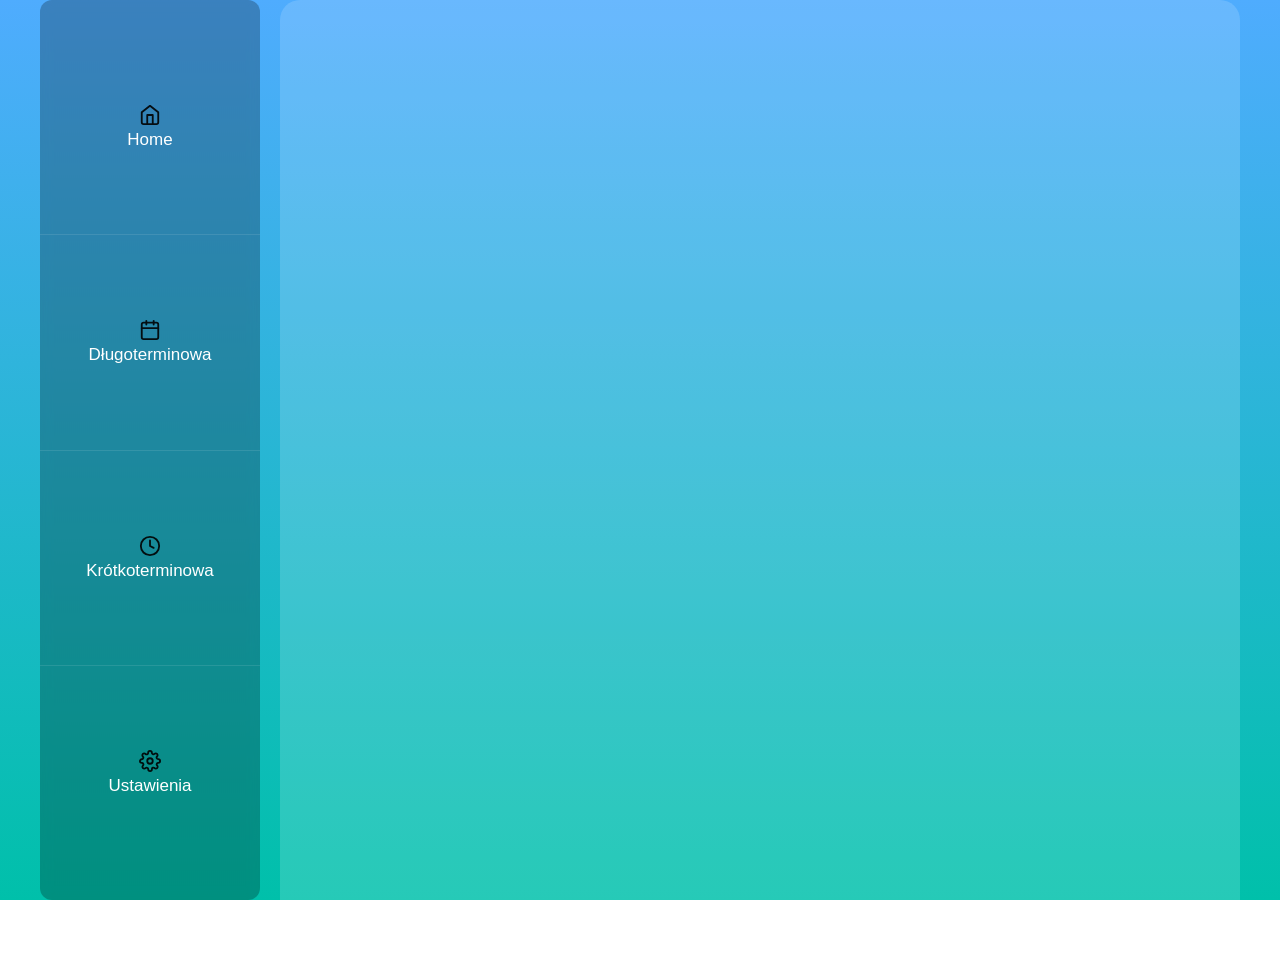
<file: index.html>
<!DOCTYPE html>
<html lang="pl">
<head>
    <meta charset="UTF-8">
    <meta name="viewport" content="width=device-width, initial-scale=1.0">
    <title>Aplikacja Pogodowa</title>
    <link rel="stylesheet" href="style.css"/>
    
    <script src="js/core.js" defer></script>
    <script src="js/index.js" defer></script>
</head>

<body>

<div class="app">
    
    <nav>
        <a href="index.html" class="nav-item">
            <img src="img/home.svg">
            <span>Home</span>
        </a>

        <a href="longTerm.html" class="nav-item">
            <img src="img/calendar.svg">
            <span>Długoterminowa</span>
        </a>

        <a href="shortTerm.html" class="nav-item">
            <img src="img/clock.svg">
            <span>Krótkoterminowa</span>
        </a>

        <a href="settings.html" class="nav-item">
            <img src="img/settings.svg">
            <span>Ustawienia</span>
        </a>
    </nav>
    <main id="home" class="view">

        <header>
            <h2></h2>
            <p></p>

            <div class="center">
                <div class="big-temp"></div>
            </div>
        </header>

        <section class="current-stats">
            <div class="row">
            </div>

            <div class="row">
            </div>
        </section>

        <section class="daily-forecast">
            <div class="tile-grid"></div>
        </section>

    </main>


</div>

</body>
</html>
</file>
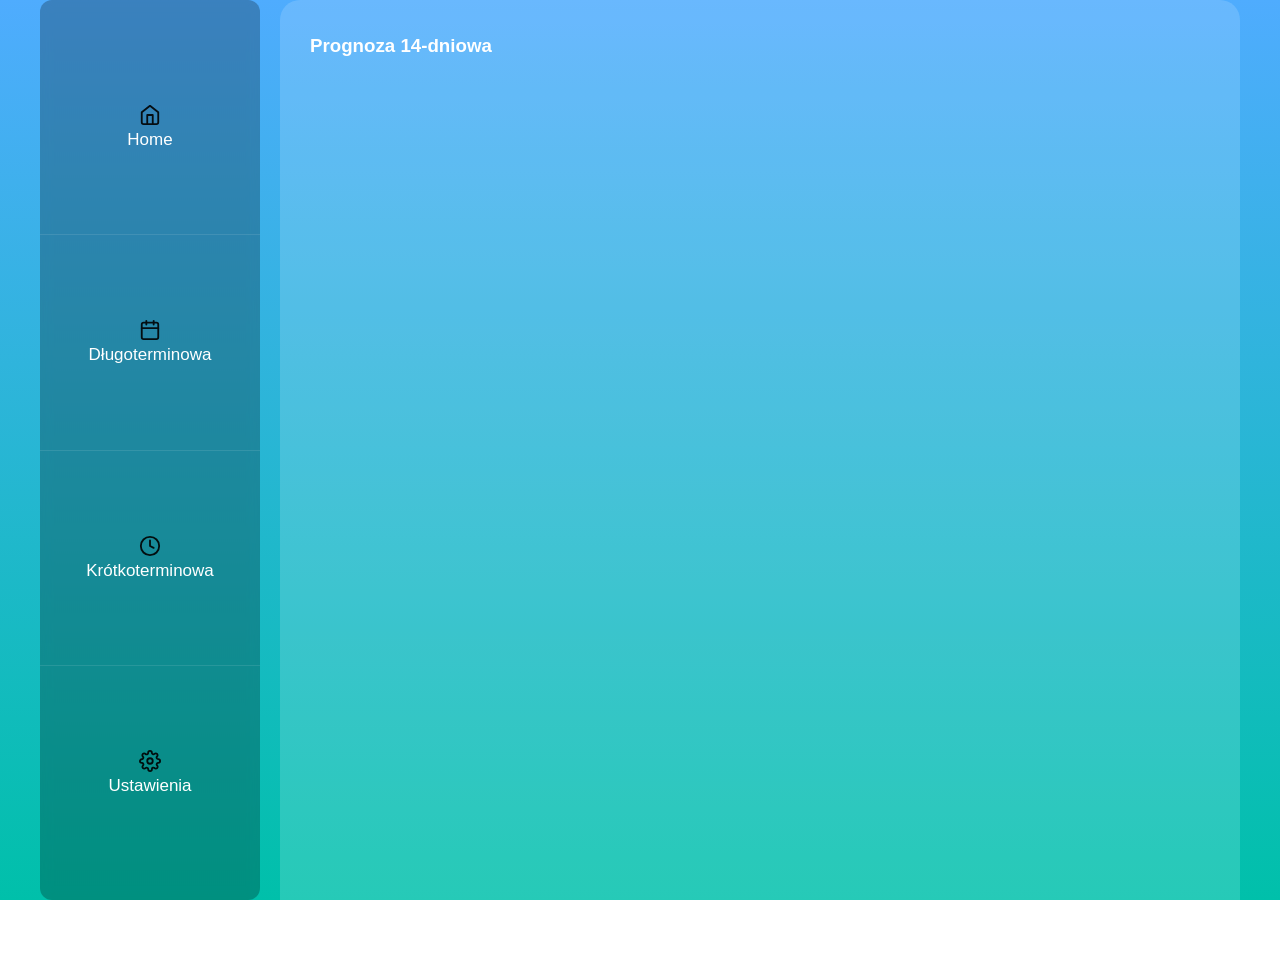
<file: longTerm.html>
<!DOCTYPE html>
<html lang="pl">
<head>
    <meta charset="UTF-8">
    <meta name="viewport" content="width=device-width, initial-scale=1.0">
    <title>Aplikacja Pogodowa</title>

    <link rel="stylesheet" href="style.css"/>
    <script src="js/core.js" defer></script>
    <script src="js/longTerm.js" defer></script>
</head>

<body>

<div class="app">

    <nav>
        <a href="index.html" class="nav-item">
            <img src="img/home.svg">
            <span>Home</span>
        </a>

        <a href="longTerm.html" class="nav-item">
            <img src="img/calendar.svg">
            <span>Długoterminowa</span>
        </a>

        <a href="shortTerm.html" class="nav-item">
            <img src="img/clock.svg">
            <span>Krótkoterminowa</span>
        </a>

        <a href="settings.html" class="nav-item">
            <img src="img/settings.svg">
            <span>Ustawienia</span>
        </a>
    </nav>

    <main id="week" class="view">

        <header>
            <h1 id="location"></h1>
            <h3>Prognoza 14-dniowa</h3>
        </header>

        <section class="weekly-forecast content">
            <ul class="forecast-list"></ul>
        </section>

    </main>


</div>

</body>
</html>
</file>
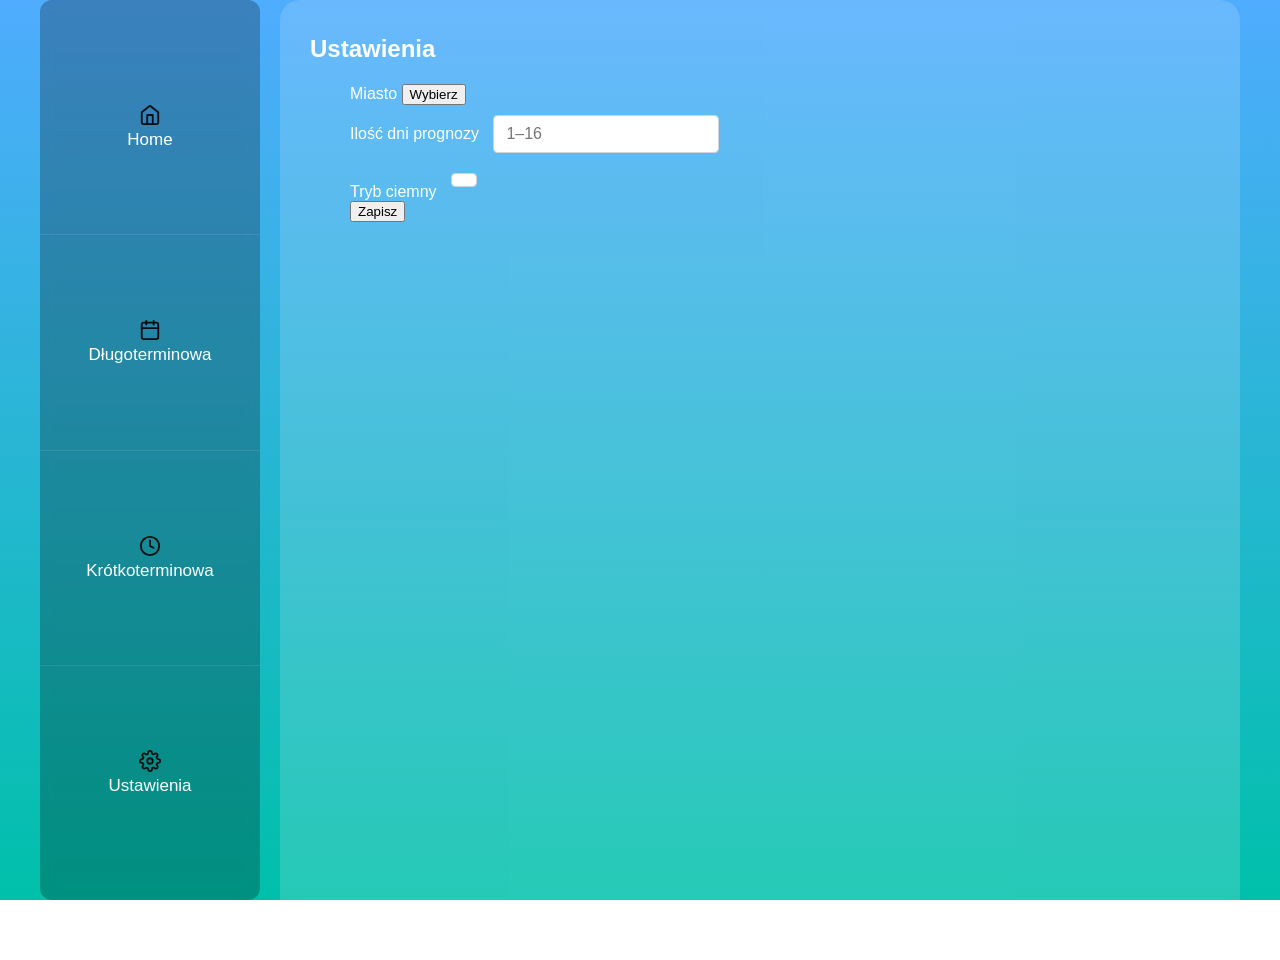
<file: settings.html>
<!DOCTYPE html>
<html lang="pl">
<head>
<meta charset="UTF-8">
<meta name="viewport" content="width=device-width, initial-scale=1.0">
<title>Aplikacja Pogodowa</title>
<link rel="stylesheet" href="style.css"/>
<script src="js/core.js" defer></script>
<script src="js/settings.js" defer></script>
</head>

<body>

<div class="app">
    
    <nav>
        <a href="index.html" class="nav-item">
            <img src="img/home.svg">
            <span>Home</span>
        </a>

        <a href="longTerm.html" class="nav-item">
            <img src="img/calendar.svg">
            <span>Długoterminowa</span>
        </a>

        <a href="shortTerm.html" class="nav-item">
            <img src="img/clock.svg">
            <span>Krótkoterminowa</span>
        </a>

        <a href="settings.html" class="nav-item">
            <img src="img/settings.svg">
            <span>Ustawienia</span>
        </a>
    </nav>
    <main id="settings" class="view">

        <header>
            <h2>Ustawienia</h2>
        </header>

        <section class="settings-section">
            <ul class="settings-list">

                <li>
                    <p id="cityNameLabel"></p>
                    <label for="citySearch">Miasto</label>
                    <button id="citySearch">Wybierz</button>
                </li>
                <li>
                    <label for="days">Ilość dni prognozy</label>
                    <input type="number" id="days" min="1" max="16" placeholder="1–16">
                </li>
                <li>
                    <label for="darkmode">Tryb ciemny</label>
                    <input width="32px" type="checkbox" id="darkmode">
                </li>

                <li>
                    <button class="save-btn" id="save-btn">Zapisz</button>
                </li>

                <li>
                    <h2 id="saveMessage"></h2>
                </li>

            </ul>
        </section>

        <section class="modal-city" id="modal-city">
            <div class="modal-inner">

                <header class="modal-top">
                    <h2>Wyszukaj miasto</h2>
                    <button class="modal-close" id="modal-close">&#10006;</button>
                </header>

                <input type="text" id="cityName" placeholder="Wpisz nazwę miasta..." onkeyup="loadCityNames()">

                <ul class="city-names">
                    <li id="city-name-1"></li>
                    <li id="city-name-2"></li>
                    <li id="city-name-3"></li>
                </ul>

            </div>
        </section>

    </main>



</div>

</body>
</html>
</file>
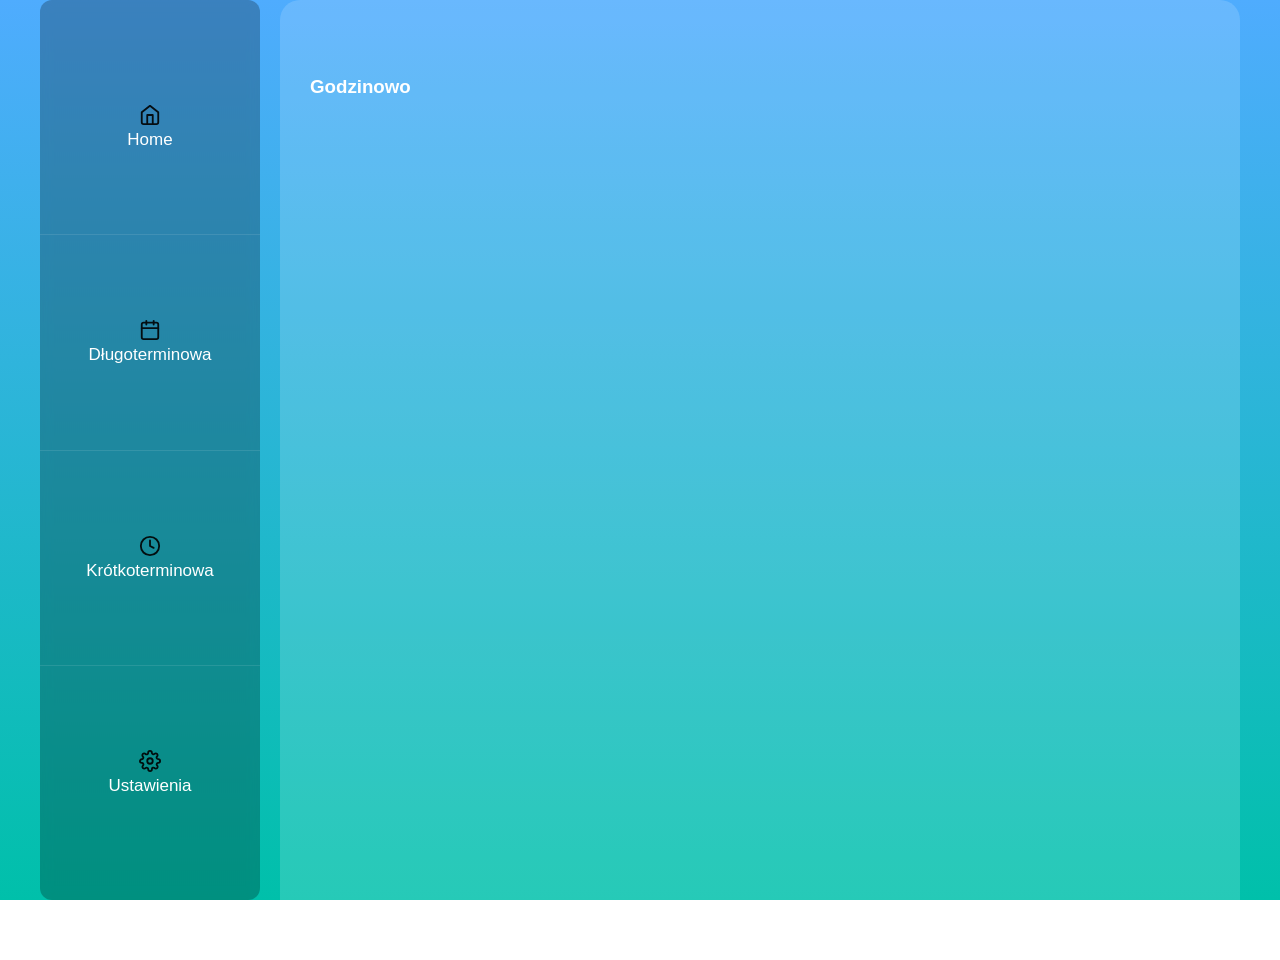
<file: shortTerm.html>
<!DOCTYPE html>
<html lang="pl">
<head>
<meta charset="UTF-8">
<meta name="viewport" content="width=device-width, initial-scale=1.0">
<title>Aplikacja Pogodowa</title>
<link rel="stylesheet" href="style.css"/>
<script src="js/core.js" defer></script>
<script src="js/shortTerm.js" defer></script>
</head>

<body>

<div class="app">
    
    <nav>
        <a href="index.html" class="nav-item">
            <img src="img/home.svg">
            <span>Home</span>
        </a>

        <a href="longTerm.html" class="nav-item">
            <img src="img/calendar.svg">
            <span>Długoterminowa</span>
        </a>

        <a href="shortTerm.html" class="nav-item">
            <img src="img/clock.svg">
            <span>Krótkoterminowa</span>
        </a>

        <a href="settings.html" class="nav-item">
            <img src="img/settings.svg">
            <span>Ustawienia</span>
        </a>
    </nav>

    <main id="details" class="view">

        <header>
            <h2></h2>
            <h3 id="liczbaDni"></h2>
            <p></p>

            <div class="center">
                <div class="big-temp"></div>
            </div>
        </header>

        <section class="content">
            <section class="current-stats">
                <div class="row">
                </div>

                <div class="row">
                </div>
            </section>

            <section class="hourly">
                <h3>Godzinowo</h3>
            </section>
        </section>


    </main>

</div>

</body>
</html>
</file>
<file: style.css>
html, body {
    height: 100%;
    overflow: hidden;
}

body {
    margin: 0;
    font-family: Arial, sans-serif;
    background: linear-gradient(to bottom, #4facfe, #00c0aa);
    color: white;
}

.app {
    max-width: 1200px;
    margin: auto;
    height: 100%;
    display: flex;
    flex-direction: column;
}

.view {
    padding: 20px;
    display: flex;
    flex-direction: column;
    height: 100%;      
    overflow: hidden; 
}


h1, h2, h3 {
    margin: 5px 0;
}

ul {
  list-style-type: none;
}

.center {
    text-align: center;
}

.big-temp {
    font-size: 64px;
    font-weight: bold;
}

.row {
    display: flex;
    justify-content: space-between;
    margin: 10px 0;
}
.tile {
    width: 100px;             
    min-width: 80px;
    height: 140px;            
    padding: 12px;
    border-radius: 18px;

    display: flex;
    flex-direction: column;
    justify-content: space-between;
    align-items: center;

    background: rgba(255,255,255,0.15);
    backdrop-filter: blur(6px);
    transition: 0.2s ease;
}

.tile:hover {
    transform: translateY(-4px);
}

.tile.morning,
.forecast-list li.morning { background: rgba(135, 206, 250, 0.25) }

.tile.day,
.forecast-list li.day { background: rgba(30, 144, 255, 0.25) }

.tile.evening,
.forecast-list li.evening { background: rgba(123, 104, 238, 0.25) }

.tile.night,
.forecast-list li.night { background: rgba(25, 25, 112, 0.25) }



.tile-grid {
    display: flex;
    flex-direction: row;
    width: 100%;
    gap: 12px;
    overflow:auto;
}

.tile-hour {
    font-size: 14px;
    padding: 12px;
}

.tile-stat {
    font-size: 18px;
    font-weight: bold;
}

.tile-icon {
    font-size: 32px;
    margin: auto;
    width: 64px;
}


section.content {
    flex: 1;
    overflow-y: auto;
    padding-bottom: 70px;
}



nav {
    overflow: hidden;
    flex-shrink: 0;
    position: fixed;
    bottom: 0;
    left: 0;
    width: 100%;
    display: flex;
    justify-content: space-around;
    background: rgba(0,0,0,0.25);
    backdrop-filter: blur(6px);
    padding: 10px 0;
    z-index: 1;
}

.nav-item {
    flex: 1;
    text-align: center;
    padding: 10px 0;
    color: white;
    text-decoration: none; 
    display: flex;
    flex-direction: column;
    align-items: center;
    gap: 4px;
    font-size: 12px;
}

.nav-item img {
    width: 22px;
    height: 22px;
    opacity: 0.9;
}


.nav-item:hover {
    background: rgba(255,255,255,0.15);
}

.forecast-list {
    list-style: none;
    padding: 0;
    margin: 20px 0;
    display: flex;
    flex-direction: column;
    gap: 12px;
}

.forecast-list li {
    display: grid;
    grid-template-columns: 120px 40px 1fr auto;
    align-items: center;

    background: rgba(255, 255, 255, 0.18);
    backdrop-filter: blur(6px);
    padding: 14px 18px;
    border-radius: 14px;
    box-shadow: 0 4px 12px rgba(0,0,0,0.15);

    color: white;
}

.forecast-list .icon {
    width: 40px;
    height: 40px;
}

.forecast-list .day {
    font-weight: 600;
    font-size: 18px;
}

.forecast-list .desc {
    opacity: 0.9;
}

.forecast-list .temps {
    font-weight: 600;
    font-size: 18px;
}

@media (min-width: 900px) {

    section.content {
        padding-bottom: 0px;
    }
    .app {
        display: grid;
        grid-template-columns: 220px 1fr;
        grid-template-rows: 1fr;
        gap: 20px;
    }

    nav {
        position: static;
        width: 220px;

        display: flex;
        flex-direction: column;
        justify-content: flex-start;

        background: rgba(0,0,0,0.25);
        backdrop-filter: blur(6px);
        border-radius: 12px;
        padding: 20px 0;
    }

    .nav-item {
        padding: 14px 20px;
        font-size: 17px; 
        display: flex;
        justify-content: center;
        align-items: center;
        border-bottom: 1px solid rgba(255,255,255,0.1);
    }

    .nav-item:last-child {
        border-bottom: none;
    }

    .view {
        grid-column: 2;
        grid-row: 1;

        background: rgba(255,255,255,0.15);
        border-radius: 20px;
        padding: 30px;

        overflow-y: auto; 
    }

    .big-temp {
        font-size: 80px;
    }

    .tile:hover {
        transform: translateY(-4px);
        background: rgba(255, 255, 255, 0.25);
    }
}

/*settings*/
form{
    text-align: center;
}
input {
    width: 200px;
    margin: 10px;
    padding: 6px 12px;
    font-size: 16px;
    font-weight: 400;
    line-height: 1.5;
    color: #212529;
    background-color: #fff;
    background-clip: padding-box;
    border: 1px solid #ced4da;
    appearance: none;
    border-radius: 4px;
    transition: border-color .15s ease-in-out,box-shadow .15s ease-in-out;
    :focus{
        color: #212529;
        background-color: #fff;
        border-color: #86b7fe;
        outline: 0;
        box-shadow: 0 0 0 0.25rem rgb(13 110 253 / 25%);
    }
            
}

.modal-city {
    background-color: #00000028;
    opacity: 0;
    position: fixed;
    top: -40rlh;
    left: 0;
    right: 0;
    bottom: 0;
    
    z-index: -1;

    display: flex;
    align-items: center;
    justify-content: center;
}

.modal-city.open {
    opacity: 1;
    margin-top: 500px;
    z-index: 999;
}

.modal-inner {
    width: 300px;
    grid-column: 2;
    grid-row: 1;

    background-color: rgba(0,0,0,0.8);
    border-radius: 20px;
    padding: 30px;
    text-align: center;

    overflow-y: auto; 
}

.modal-top {
    display: flex;
    justify-content: space-between;
}

.city-names {
    height: 15vh;
    text-align: center;
    padding-right: 45px;
}

.loader {
    width: 48px;
    height: 48px;
    border: 5px solid #FFF;
    border-bottom-color: transparent;
    border-radius: 50%;
    display: inline-block;
    box-sizing: border-box;
    animation: rotation 1s linear infinite;
    }

    @keyframes rotation {
    0% {
        transform: rotate(0deg);
    }
    100% {
        transform: rotate(360deg);
    }
}

.warning{
    color: #ee4e4e;
}
.success{
    color: #25b44e;
}
body.dark {
    background: #111;
    color: #eee;
}

body.dark nav {
    background: #222;
}

body.dark .nav-item span {
    color: #eee;
}

body.dark .view {
    background: #111;
}

body.dark input,
body.dark button {
    background: #222;
    color: #eee;
    border-color: #444;
}
html input[type="checkbox"]{
    width: auto;
}

body.dark .tile,
body.dark li {
    background: #1a1a1a;
    border-color: #333;
}
</file>
